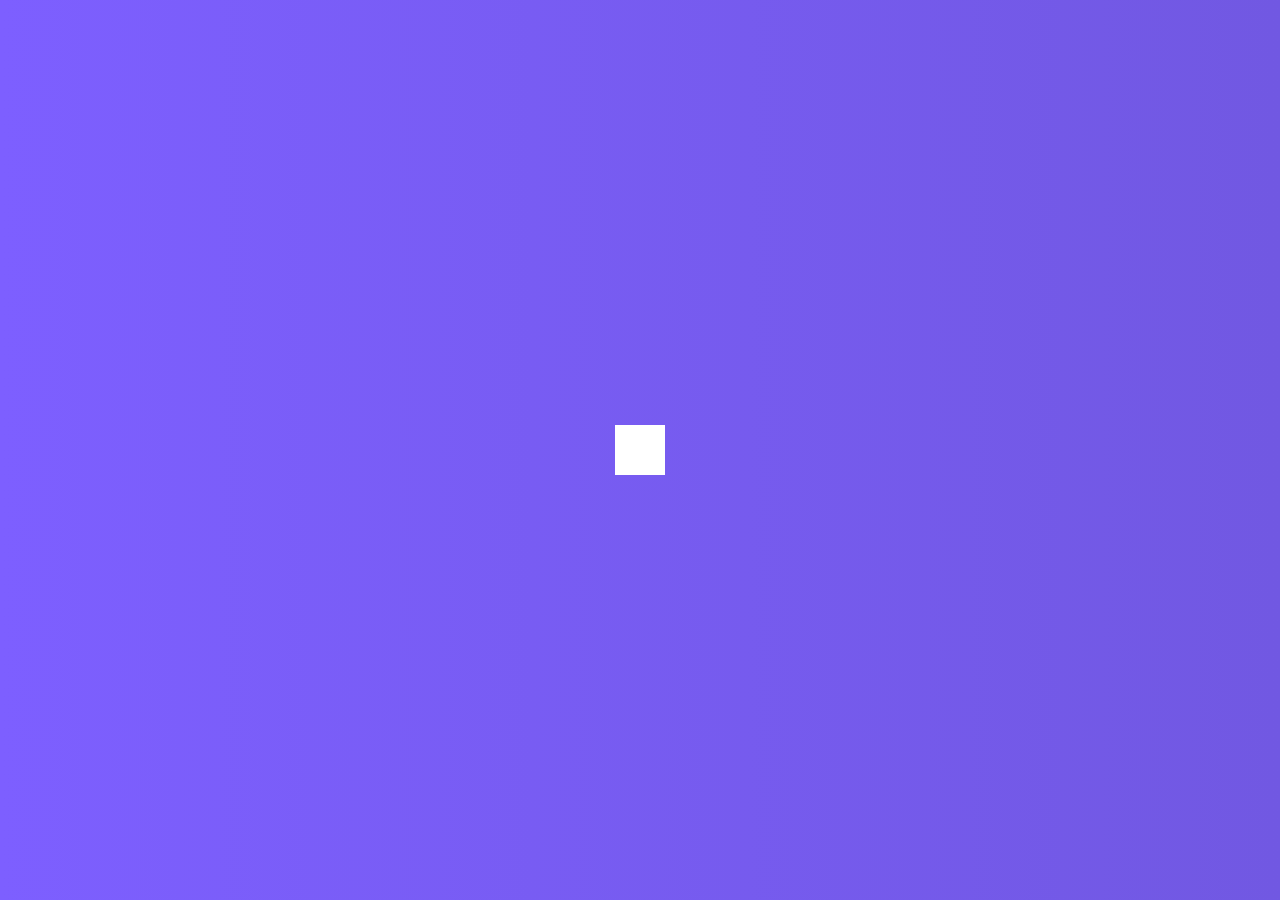
<file: hidden_search/index.html>
<!DOCTYPE html>
<html lang="en">
  <head>
    <meta charset="UTF-8" />
    <meta name="viewport" content="width=device-width, initial-scale=1.0" />
    <link rel="stylesheet" href="style.css" />
    <link
      rel="stylesheet"
      href="https://cdnjs.cloudflare.com/ajax/libs/font-awesome/5.15.1/css/all.min.css"
      integrity="sha512-+4zCK9k+qNFUR5X+cKL9EIR+ZOhtIloNl9GIKS57V1MyNsYpYcUrUeQc9vNfzsWfV28IaLL3i96P9sdNyeRssA=="
      crossorigin="anonymous"
    />
    <title>Hidden Search</title>
  </head>
  <body>
    <div class="search">
      <input type="text" class="input" placeholder="Search..." />
      <button class="btn"><i class="fas fa-search"></i></button>
    </div>
    <script src="script.js"></script>
  </body>
</html>
</file>
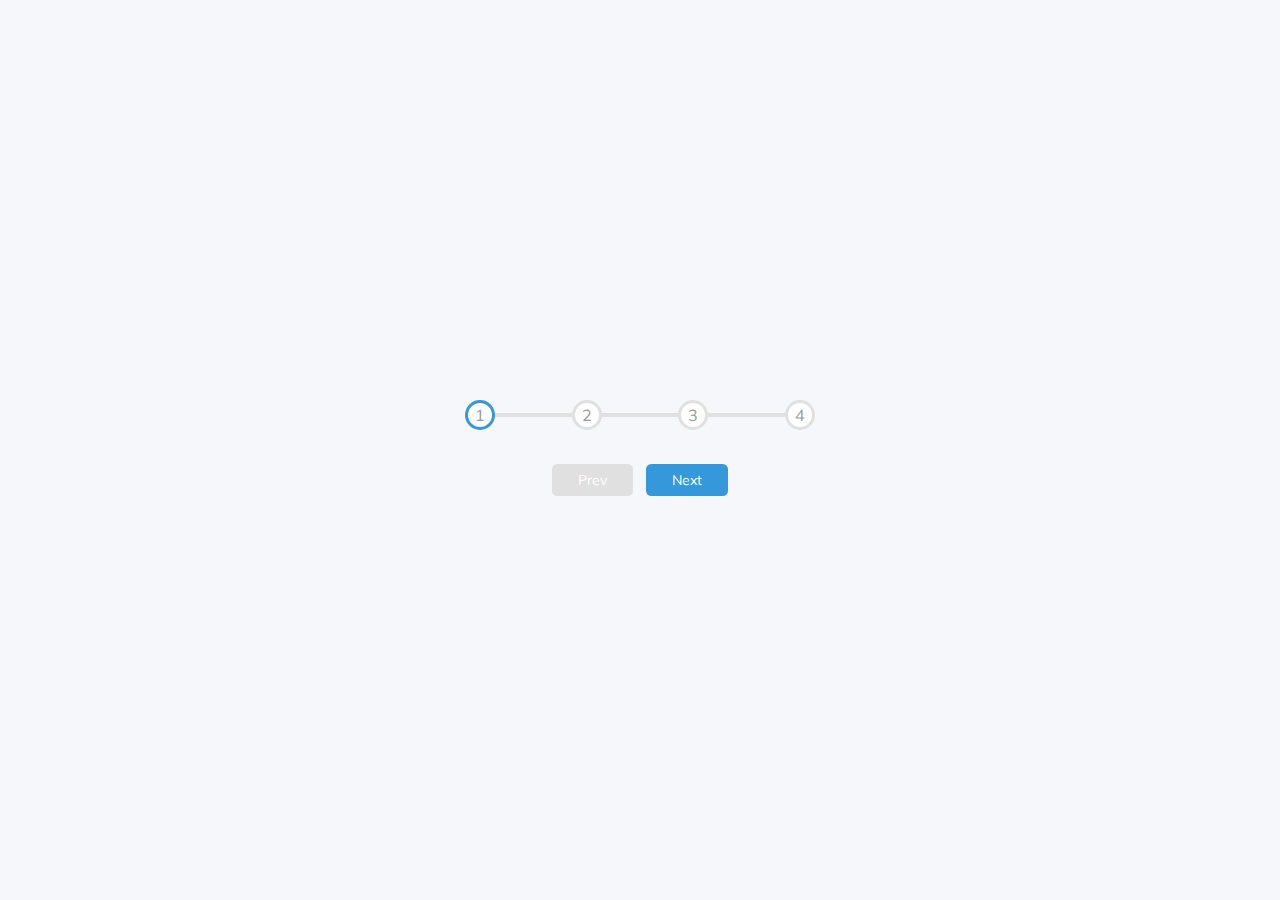
<file: progress_steps/index.html>
<!DOCTYPE html>
<html lang="en">
  <head>
    <meta charset="UTF-8" />
    <meta name="viewport" content="width=device-width, initial-scale=1.0" />
    <link rel="stylesheet" href="style.css" />
    <title>Progress Steps</title>
  </head>
  <body>
    <div class="container">
      <div class="progress-container">
        <div class="progress" id="progress"></div>
        <div class="circle active">1</div>
        <div class="circle">2</div>
        <div class="circle">3</div>
        <div class="circle">4</div>
      </div>
      <button class="btn" id="prev" disabled>Prev</button>
      <button class="btn" id="next">Next</button>
    </div>
    <script src="script.js"></script>
  </body>
</html>
</file>
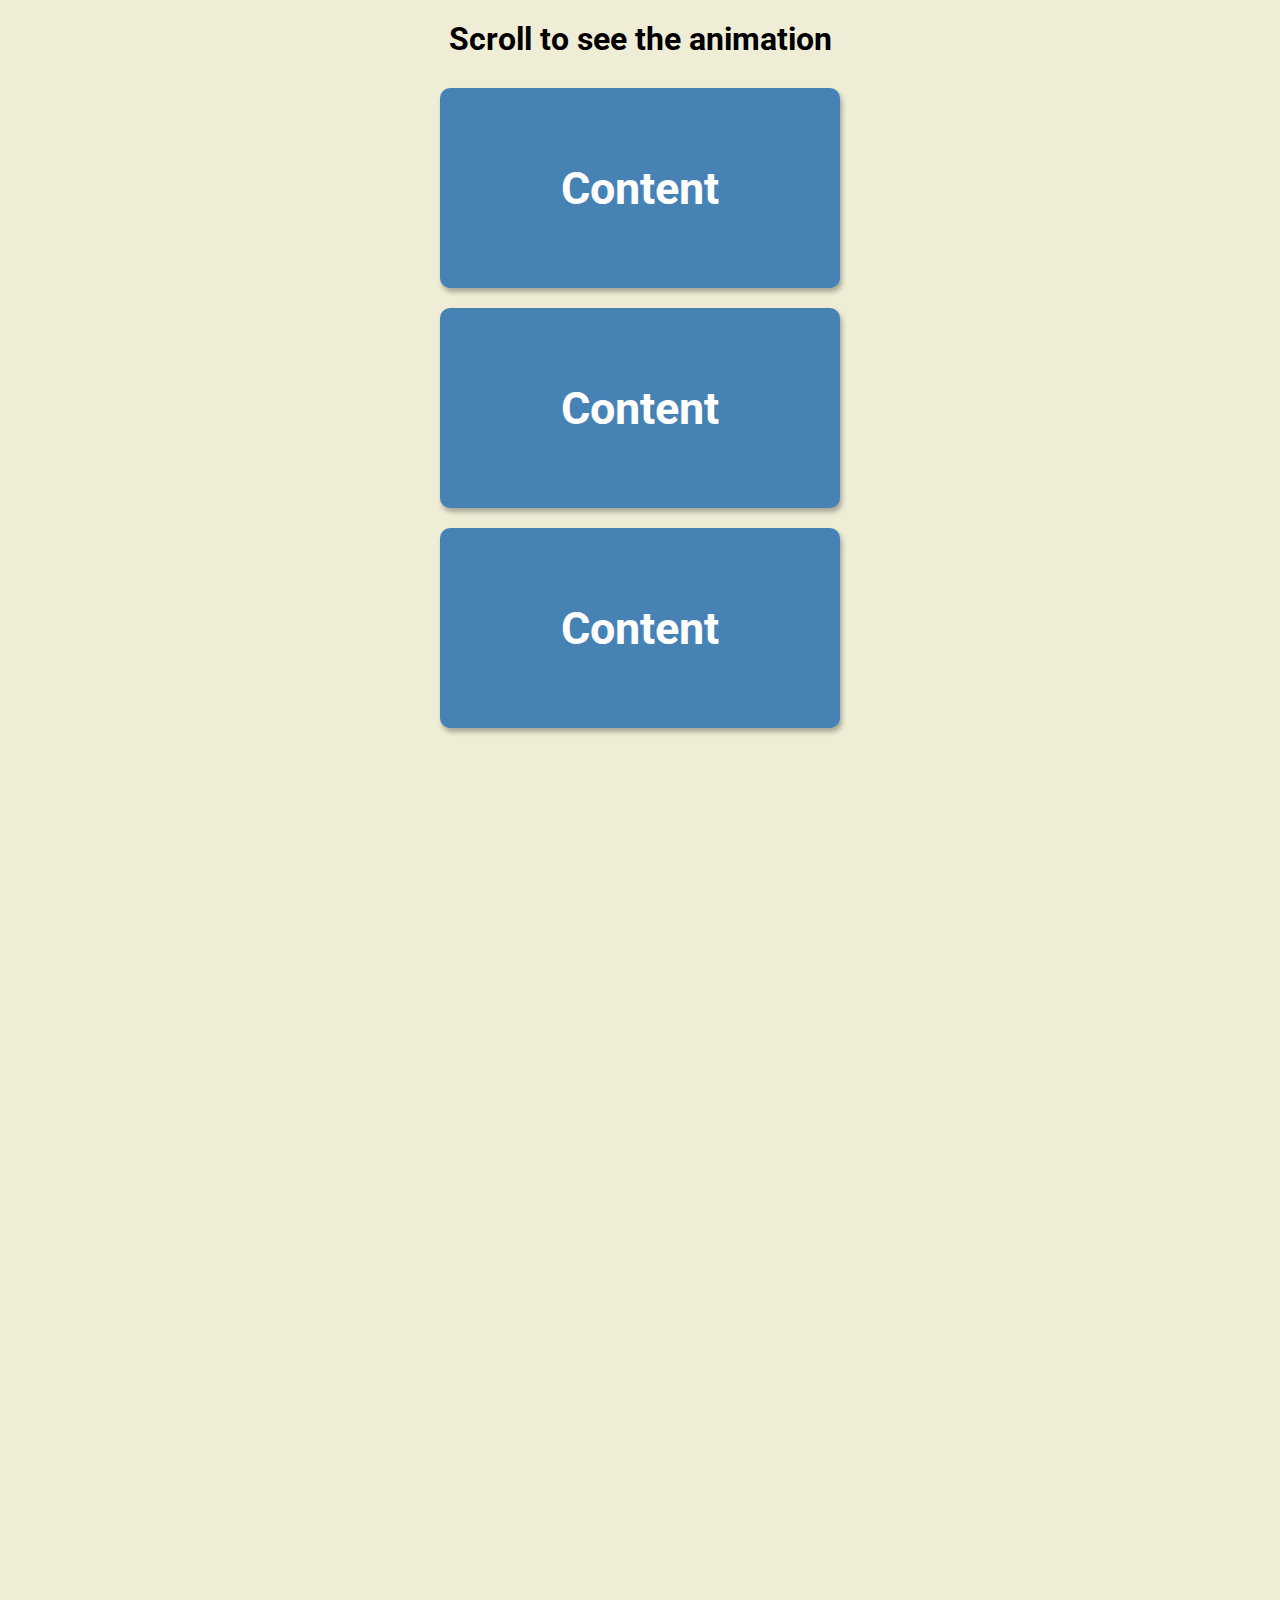
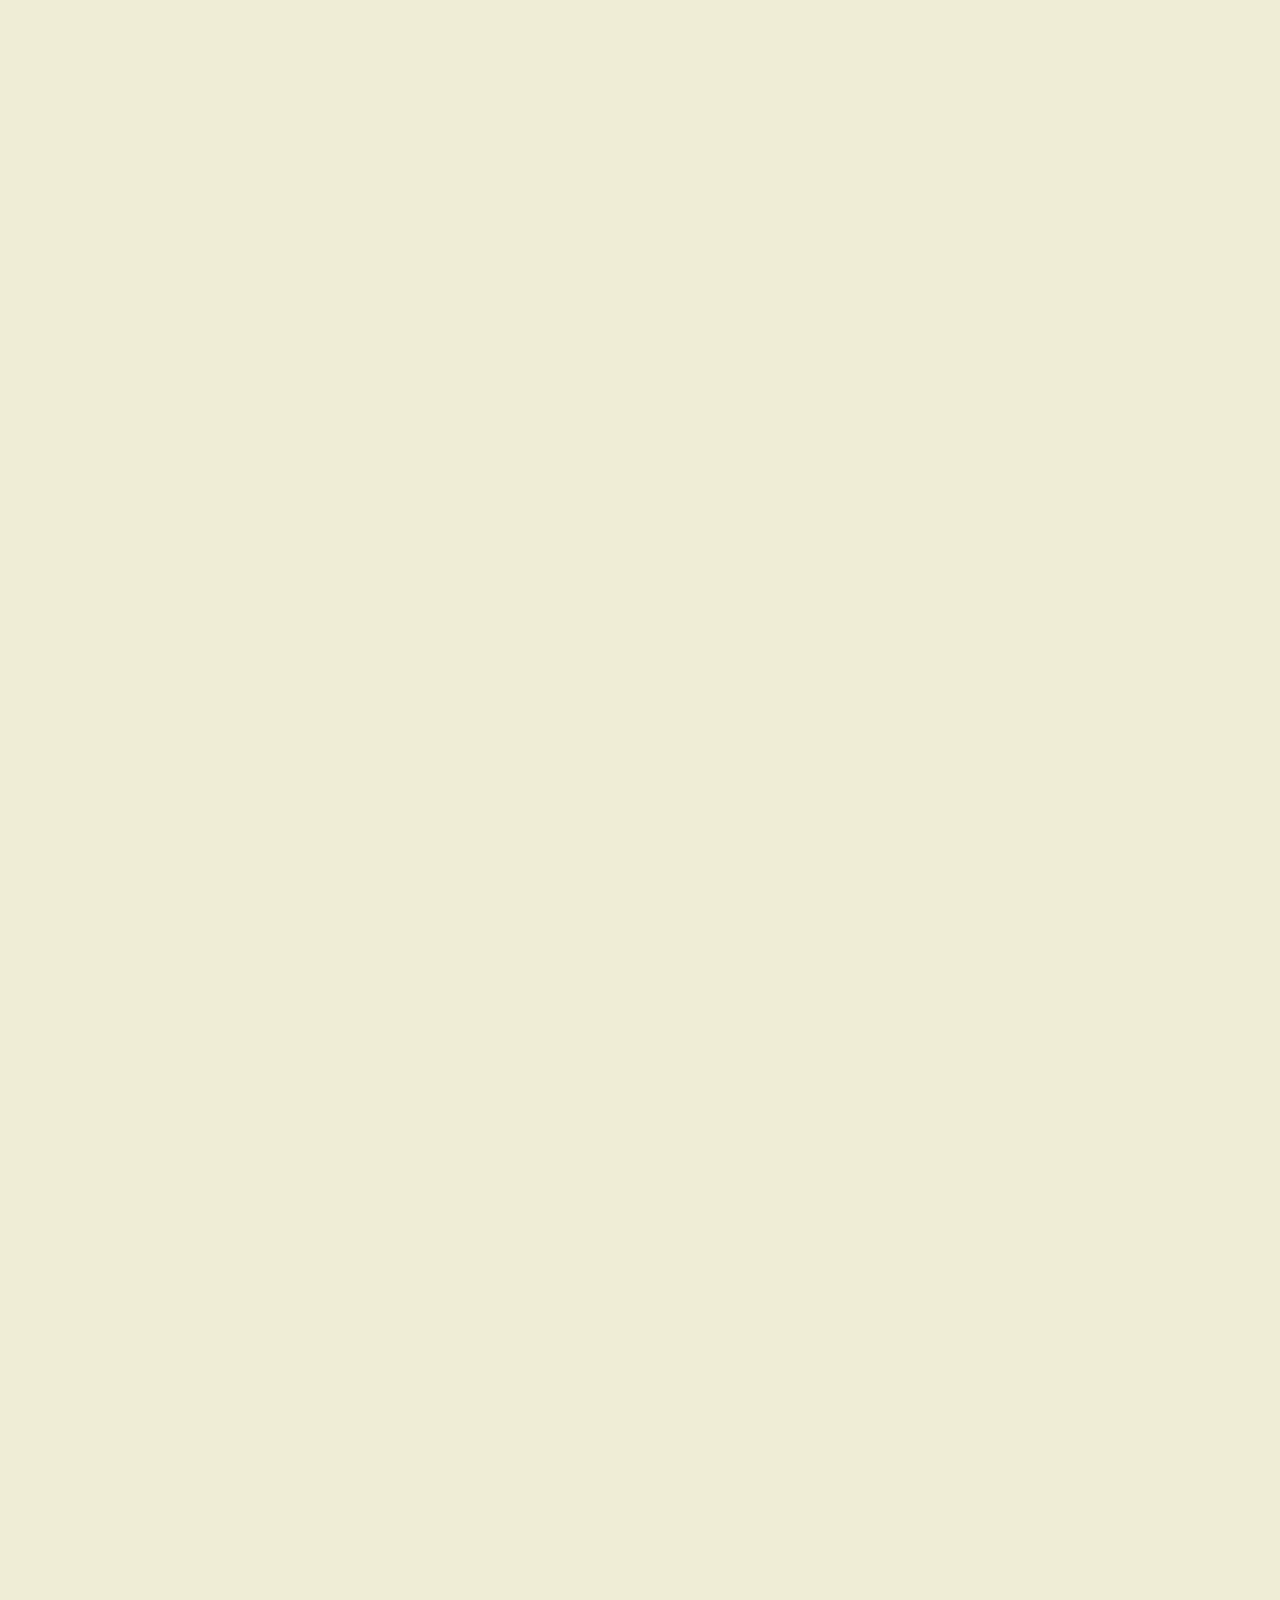
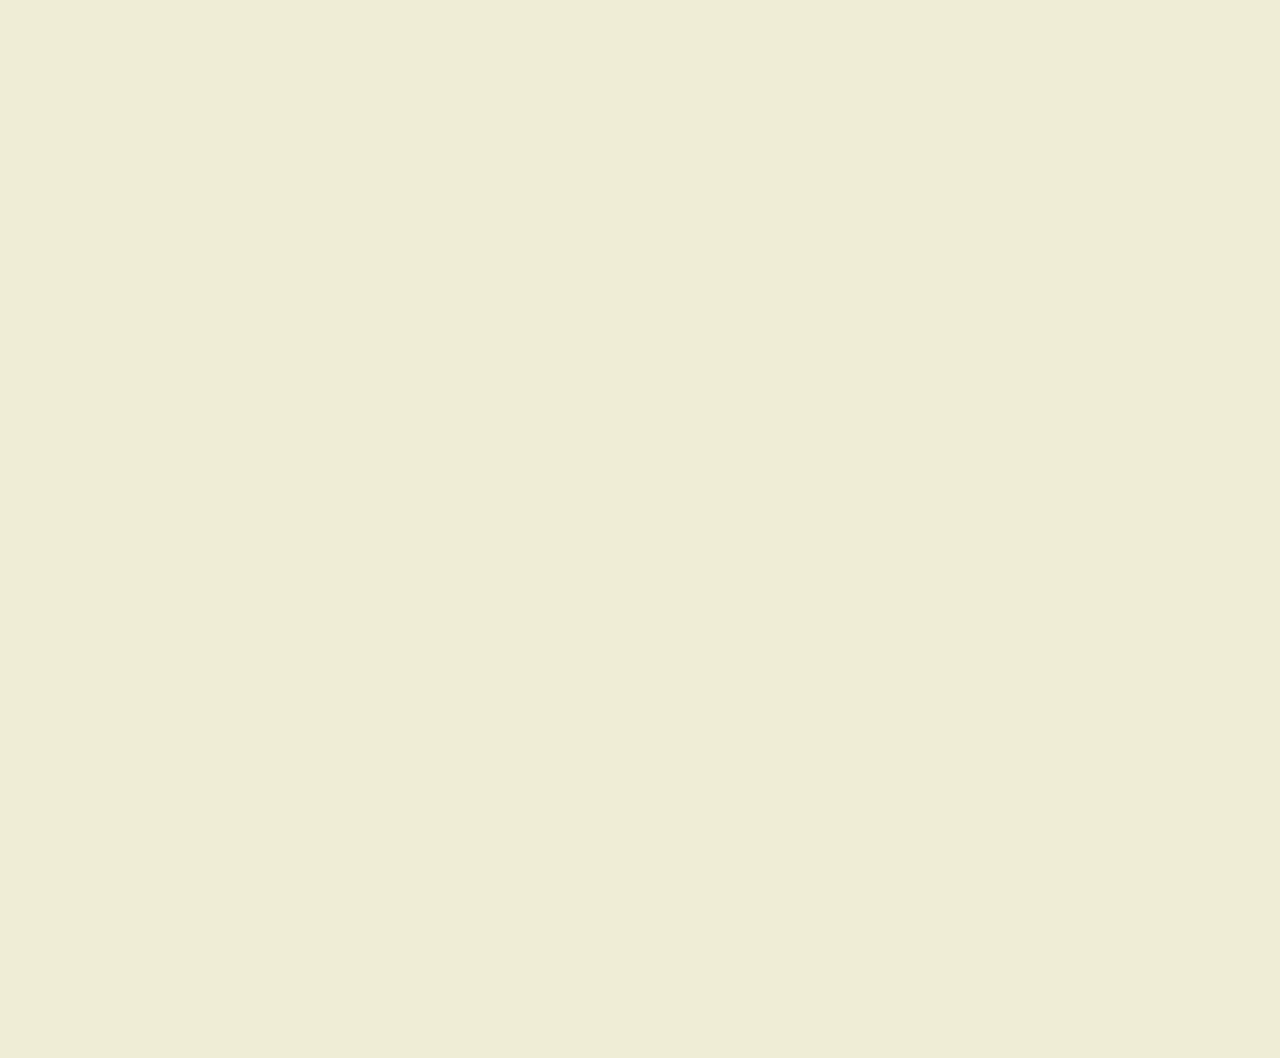
<file: scroll_animation/index.html>
<!DOCTYPE html>
<html lang="en">
  <head>
    <meta charset="UTF-8" />
    <meta name="viewport" content="width=device-width, initial-scale=1.0" />
    <link rel="stylesheet" href="style.css" />
    <title>Scroll Animation</title>
  </head>
  <body>
    <h1>Scroll to see the animation</h1>
    <div class="box"><h2>Content</h2></div>
    <div class="box"><h2>Content</h2></div>
    <div class="box"><h2>Content</h2></div>
    <div class="box"><h2>Content</h2></div>
    <div class="box"><h2>Content</h2></div>
    <div class="box"><h2>Content</h2></div>
    <div class="box"><h2>Content</h2></div>
    <div class="box"><h2>Content</h2></div>
    <div class="box"><h2>Content</h2></div>
    <div class="box"><h2>Content</h2></div>
    <div class="box"><h2>Content</h2></div>
    <div class="box"><h2>Content</h2></div>
    <div class="box"><h2>Content</h2></div>
    <div class="box"><h2>Content</h2></div>
    <div class="box"><h2>Content</h2></div>
    <div class="box"><h2>Content</h2></div>
    <div class="box"><h2>Content</h2></div>
    <div class="box"><h2>Content</h2></div>
    <div class="box"><h2>Content</h2></div>

    <script src="script.js"></script>
  </body>
</html>
</file>
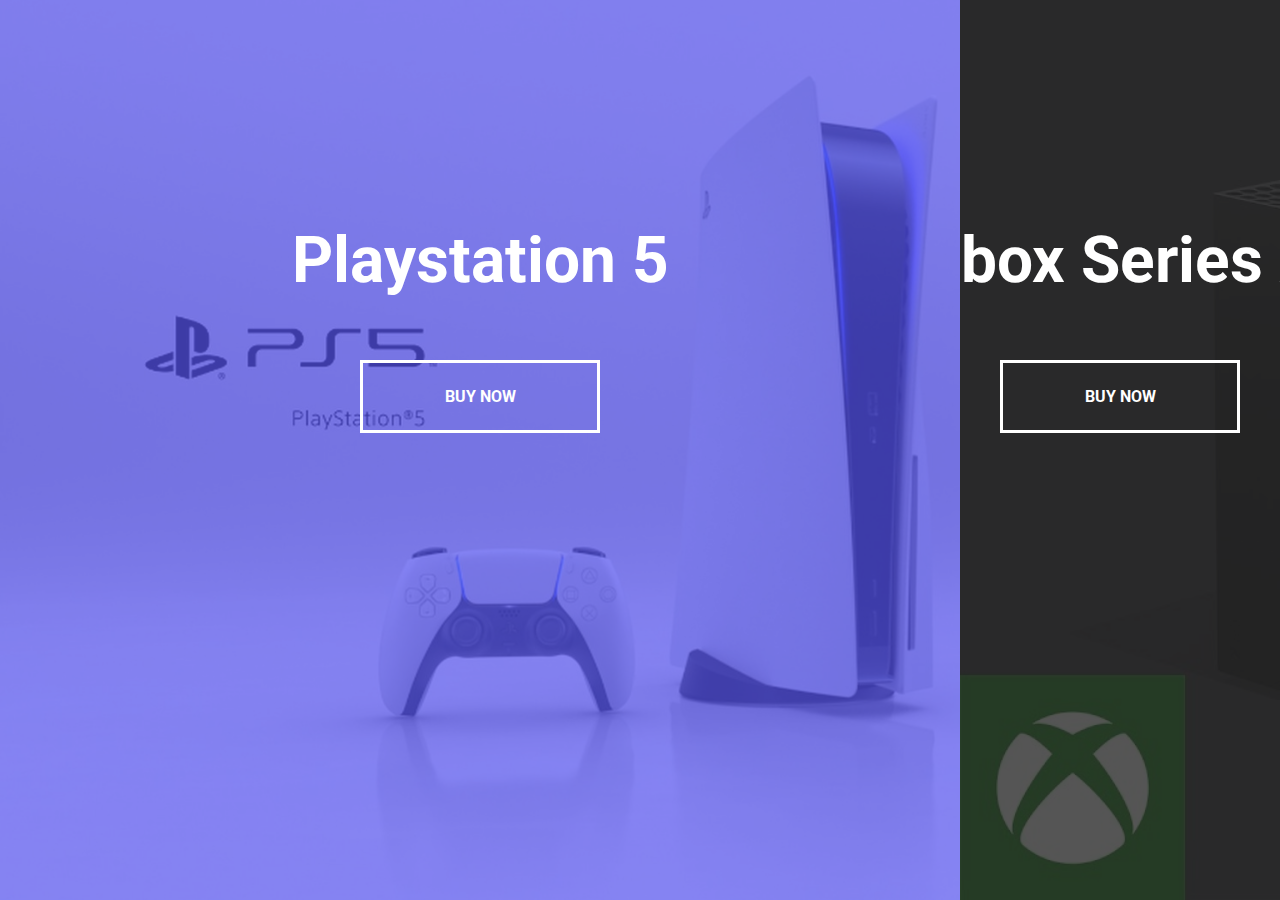
<file: split_landing_pages/index.html>
<!DOCTYPE html>
<html lang="en">
  <head>
    <meta charset="UTF-8" />
    <meta name="viewport" content="width=device-width, initial-scale=1.0" />
    <link rel="stylesheet" href="style.css" />
    <title>Split Landing Page</title>
  </head>
  <body>
    <div class="container">
      <div class="split left">
        <h1>Playstation 5</h1>
        <a href="#" class="btn">Buy now</a>
      </div>
      <div class="split right">
        <h1>Xbox Series X</h1>
        <a href="#" class="btn">Buy now</a>
      </div>
    </div>
    <script src="script.js"></script>
  </body>
</html>
</file>
<file: hidden_search/style.css>
@import url('https://fonts.googleapis.com/css2?family=Roboto:wght@400;700&display=swap');

* {
  box-sizing: border-box;
  /* enables to add padding or any border to an element, doesn't effect it's width */
}

body {
  align-items: center;
  background-image: linear-gradient(90deg, #7d5fff, #7158e2);
  display: flex;
  font-family: 'Roboto', sans-serif;
  height: 100vh;
  justify-content: center;
  margin: 0;
  overflow: hidden;
}

.search {
  position: relative;
  height: 3.125em;
}

.search .input {
  background-color: #fff;
  border: 0;
  font-size: 1.125em;
  padding: 0.9375em;
  height: 2.7777777777777777em; /*default pixel size inherited from font-size*/
  width: 2.7777777777777777em;
  transition: width 0.3s ease;
}

.btn {
  background-color: #fff;
  border: 0;
  cursor: pointer;
  font-size: 1.5em;
  position: absolute;
  top: 0;
  left: 0;
  height: 2.0833333333333335em; /*default pixel size inherited from font-size*/
  width: 2.0833333333333335em;
  transition: transform 0.3s ease;
}

.btn:focus,
.input:focus {
  outline: none;
}
.search.active .input {
  width: 12.5em;
}

.search.active .btn {
  transform: translateX(9em);
}
</file>
<file: progress_steps/style.css>
@import url('https://fonts.googleapis.com/css?family=Muli&display=swap');

:root {
  --line-border-fill: #3498db;
  --line-border-empty: #e0e0e0;
}

* {
  box-sizing: border-box;
  /* enables to add padding or any border to an element, doesn't effect it's width */
}

body {
  align-items: center;
  background-color: #f6f7fb;
  display: flex;
  font-family: 'Muli', sans-serif;
  height: 100vh;
  justify-content: center;
  margin: 0;
  overflow: hidden;
}

.container {
  text-align: center;
}

.progress-container {
  display: flex;
  justify-content: space-between;
  margin-bottom: 1.875em;
  max-width: 100%;
  position: relative;
  width: 21.875em;
}

.progress-container::before {
  background-color: var(--line-border-empty);
  content: '';
  height: 0.25em;
  left: 0;
  position: absolute;
  top: 50%;
  transform: translateY(-50%);
  width: 100%;
  z-index: -1;
}

.progress {
  background-color: var(--line-border-fill);
  height: 0.25em;
  left: 0;
  position: absolute;
  top: 50%;
  transform: translateY(-50%);
  transition: 0.4s ease;
  width: 0%;
  z-index: -1;
}

.circle {
  background-color: #fff;
  border-radius: 50%;
  color: #999;
  height: 1.875em;
  width: 1.875em;
  display: flex;
  align-items: center;
  justify-content: center;
  border: 0.1875em solid var(--line-border-empty);
  transition: 0.4s ease;
}

.circle.active {
  border-color: var(--line-border-fill);
}

.btn {
  background-color: var(--line-border-fill);
  color: #fff;
  border: 0;
  border-radius: 0.375em;
  cursor: pointer;
  font-family: inherit;
  padding: 0.5em 1.875em;
  margin: 0.3125em;
  font-size: 0.875em;
}

.btn:active {
  transform: scale(0.98);
}

.btn:focus {
  outline: 0;
}

.btn:disabled {
  background-color: var(--line-border-empty);
  cursor: not-allowed;
}
</file>
<file: scroll_animation/style.css>
@import url('https://fonts.googleapis.com/css2?family=Roboto:wght@400;700&display=swap');

* {
  /* enables to add padding or any border to an element, doesn't effect it's width */
  box-sizing: border-box;
}

body {
  align-items: center;
  background-color: #efedd6;
  display: flex;
  flex-direction: column;
  font-family: 'Roboto', sans-serif;
  justify-content: center;
  margin: 0;
  overflow-x: hidden;
}

h1 {
  margin: 0.625em;
}

.box {
  align-items: center;
  background-color: steelblue;
  border-radius: 0.625em;
  box-shadow: 2px 4px 5px rgba(0, 0, 0, 0.3);
  color: #fff;
  display: flex;
  height: 12.5em;
  justify-content: center;
  margin: 0.625em;
  transform: translateX(400%);
  transition: transform 0.4s ease;
  width: 25em;
}

.box:nth-of-type(even) {
  transform: translateX(-400%);
}

.box.show {
  transform: translateX(0);
}

.box h2 {
  font-size: 2.8125em;
}
</file>
<file: split_landing_pages/style.css>
@import url('https://fonts.googleapis.com/css2?family=Roboto:wght@400;700&display=swap');

:root {
  --left-bg-color: rgba(87, 84, 236, 0.7);
  --right-bg-color: rgba(43, 43, 43, 0.8);
  --left-btn-hover-color: rgba(87, 84, 236, 1);
  --right-btn-hover-color: rgba(28, 122, 28, 1);
  --hover-width: 75%;
  --other-width: 25%;
  --speed: 1000ms;
}

* {
  box-sizing: border-box;
  /* enables to add padding or any border to an element, doesn't effect it's width */
}

body {
  font-family: 'Roboto', sans-serif;
  height: 100vh;
  margin: 0;
  overflow: hidden;
}

h1 {
  font-size: 4rem;
  color: #fff;
  position: absolute;
  left: 50%;
  top: 20%;
  transform: translateX(-50%);
  white-space: nowrap;
}

.btn {
  display: flex;
  align-items: center;
  justify-content: center;
  position: absolute;
  left: 50%;
  top: 40%;
  transform: translateX(-50%);
  text-decoration: none;
  color: #fff;
  border: #fff solid 0.2rem;
  font-size: 1rem;
  font-weight: bold;
  width: 15rem;
  padding: 1.5rem;
  text-transform: uppercase;
}

.split.left .btn:hover {
  background-color: var(--left-btn-hover-color);
  border-color: var(--left-btn-hover-color);
}

.split.right .btn:hover {
  background-color: var(--right-btn-hover-color);
  border-color: var(--right-btn-hover-color);
}

.container {
  background: #333;
  height: 100%;
  position: relative;
  width: 100%;
}

.split {
  height: 100%;
  overflow: hidden;
  position: absolute;
  width: 50%;
}

.split.left::before {
  content: '';
  position: absolute;
  width: 100%;
  height: 100%;
  background-color: var(--left-bg-color);
}

.split.left {
  background: url('ps.jpg');
  background-repeat: no-repeat;
  background-size: cover;
  left: 0;
}

.split.right::before {
  content: '';
  position: absolute;
  width: 100%;
  height: 100%;
  background-color: var(--right-bg-color);
}

.split.right {
  background: url('xbox.jpg');
  background-repeat: no-repeat;
  background-size: cover;
  right: 0;
}

.split.right,
.split.left,
.split.right::before,
.split.left::before {
  transition: all var(--speed) ease-in-out;
}

.hover-left .left {
  width: var(--hover-width);
}

.hover-left .right {
  width: var(--other-width);
}

.hover-right .right {
  width: var(--hover-width);
}

.hover-right .left {
  width: var(--other-width);
}

@media (max-width: 800px) {
  h1 {
    font-size: 2rem;
    top: 30%;
  }

  .btn {
    padding: 1.2rem;
    width: 12rem;
  }
}
</file>
